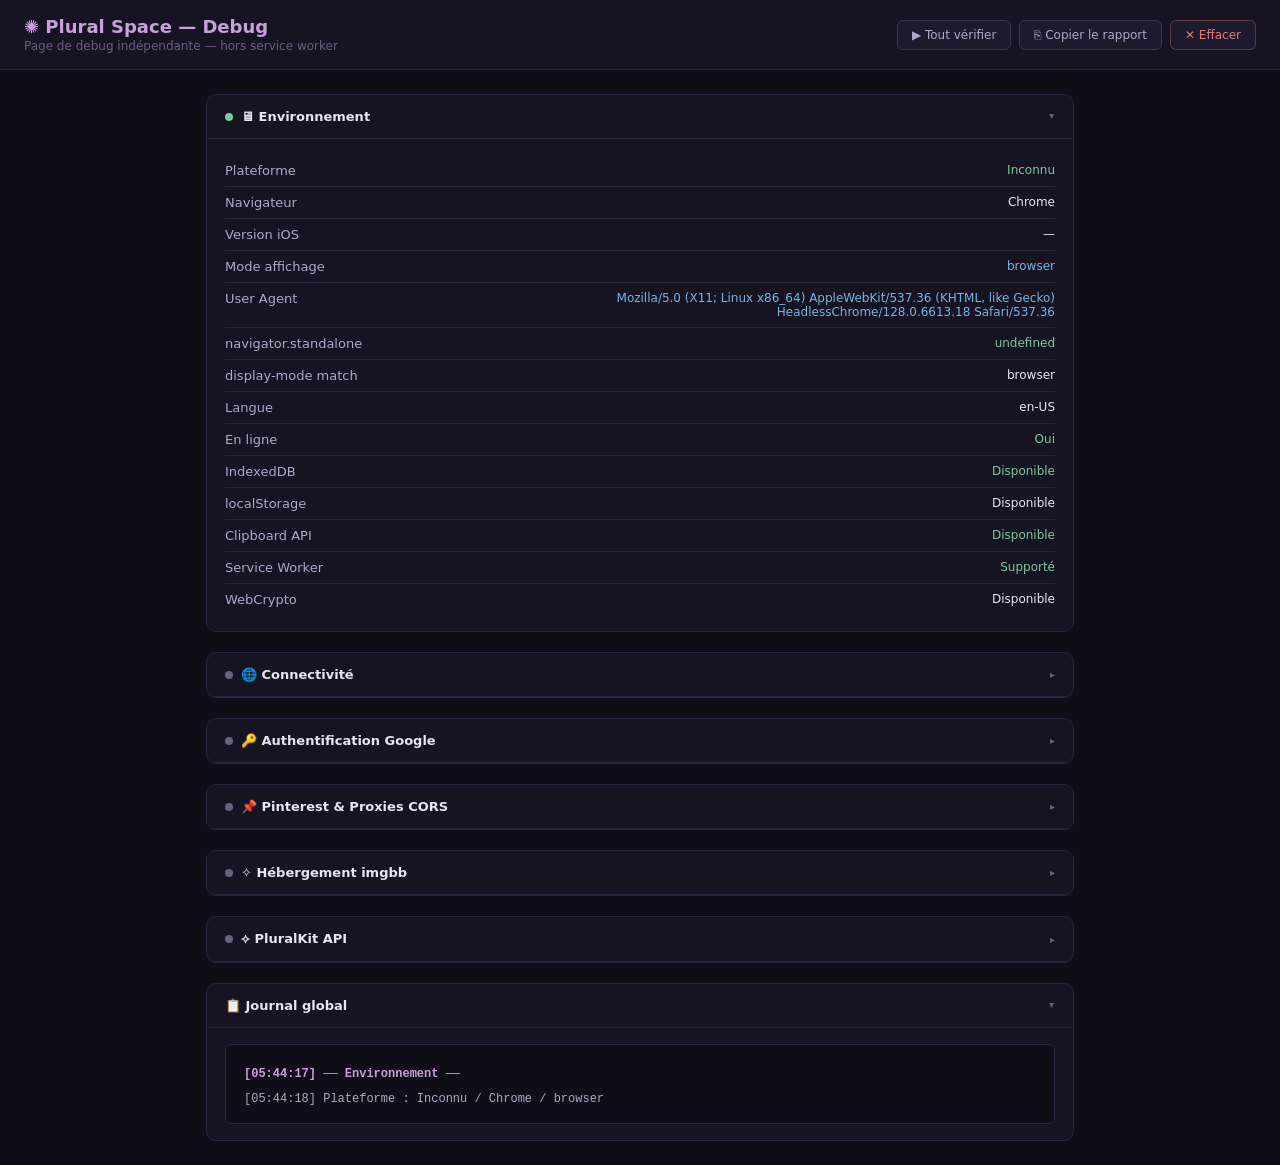
<file: debug.html>
<!DOCTYPE html>
<html lang="fr">
<head>
  <meta charset="UTF-8" />
  <meta name="viewport" content="width=device-width, initial-scale=1.0" />
  <title>Plural Space — Debug</title>
  <style>
    :root {
      --bg:      #0f0d17;
      --bg2:     #161323;
      --bg3:     #1e1a2e;
      --bg4:     #2a2540;
      --border:  #3a3550;
      --border2: #2a2540;
      --text:    #e8e4f0;
      --text2:   #b0a8c8;
      --text3:   #6b5f80;
      --accent:  #9b7fd4;
      --accent2: #c9a0dc;
      --success: #7ec8a0;
      --warn:    #e8c87a;
      --danger:  #e87a7a;
      --info:    #78b4dc;
      --font: 'system-ui', sans-serif;
    }
    * { box-sizing: border-box; margin: 0; padding: 0; }
    body { background: var(--bg); color: var(--text); font-family: var(--font); font-size: 14px; min-height: 100vh; }

    header { background: var(--bg2); border-bottom: 1px solid var(--border2); padding: 16px 24px; display: flex; align-items: center; justify-content: space-between; gap: 12px; flex-wrap: wrap; }
    header h1 { font-size: 18px; font-weight: 600; color: var(--accent2); }
    header p  { font-size: 12px; color: var(--text3); margin-top: 2px; }
    .header-actions { display: flex; gap: 8px; }

    main { max-width: 900px; margin: 0 auto; padding: 24px 16px; display: flex; flex-direction: column; gap: 20px; }

    .card { background: var(--bg2); border: 1px solid var(--border2); border-radius: 10px; overflow: hidden; }
    .card-header { padding: 14px 18px; border-bottom: 1px solid var(--border2); display: flex; align-items: center; justify-content: space-between; gap: 10px; cursor: pointer; user-select: none; }
    .card-header:hover { background: var(--bg3); }
    .card-title { font-size: 13px; font-weight: 600; color: var(--text); display: flex; align-items: center; gap: 8px; }
    .card-arrow { font-size: 10px; color: var(--text3); transition: transform .2s; }
    .card-header.open .card-arrow { transform: rotate(90deg); }
    .card-body { padding: 16px 18px; display: none; }
    .card-body.open { display: block; }

    .status-dot { width: 8px; height: 8px; border-radius: 50%; background: var(--text3); flex-shrink: 0; transition: background .3s; }
    .status-dot.ok      { background: var(--success); }
    .status-dot.warn    { background: var(--warn); }
    .status-dot.error   { background: var(--danger); }
    .status-dot.running { background: var(--info); animation: pulse 1s infinite; }
    @keyframes pulse { 0%,100%{opacity:1} 50%{opacity:.4} }

    .row { display: flex; align-items: flex-start; justify-content: space-between; gap: 12px; padding: 8px 0; border-bottom: 1px solid var(--border2); flex-wrap: wrap; }
    .row:last-child { border-bottom: none; }
    .row-label { font-size: 13px; color: var(--text2); flex: 1; min-width: 160px; }
    .row-label small { display: block; font-size: 11px; color: var(--text3); margin-top: 2px; }
    .row-value { font-size: 12px; color: var(--text); text-align: right; max-width: 60%; word-break: break-word; }
    .row-value.ok    { color: var(--success); }
    .row-value.warn  { color: var(--warn); }
    .row-value.error { color: var(--danger); }
    .row-value.info  { color: var(--info); }

    .btn { display: inline-flex; align-items: center; gap: 6px; padding: 7px 14px; border-radius: 6px; font-size: 12px; font-weight: 500; cursor: pointer; border: 1px solid var(--border); background: var(--bg3); color: var(--text2); font-family: inherit; transition: all .2s; }
    .btn:hover { background: var(--bg4); color: var(--text); border-color: var(--accent); }
    .btn-primary { background: var(--accent); color: var(--bg); border-color: var(--accent); }
    .btn-primary:hover { opacity: .85; }
    .btn-sm { padding: 4px 10px; font-size: 11px; }
    .btn-danger { color: var(--danger); border-color: rgba(232,122,122,.3); }
    .btn-danger:hover { background: rgba(232,122,122,.1); }

    .input { width: 100%; background: var(--bg3); border: 1px solid var(--border); border-radius: 6px; color: var(--text); font-size: 13px; padding: 8px 12px; font-family: inherit; }
    .input:focus { outline: none; border-color: var(--accent); }
    textarea.input { resize: vertical; font-family: monospace; font-size: 12px; }

    .log-area { background: var(--bg); border: 1px solid var(--border2); border-radius: 6px; padding: 12px; font-family: monospace; font-size: 12px; max-height: 320px; overflow-y: auto; display: flex; flex-direction: column; gap: 3px; }
    .log-line { padding: 2px 6px; border-radius: 3px; line-height: 1.5; word-break: break-all; }
    .log-line.info    { color: var(--text2); }
    .log-line.ok      { color: var(--success); background: rgba(126,200,160,.08); }
    .log-line.warn    { color: var(--warn);    background: rgba(232,200,122,.08); }
    .log-line.error   { color: var(--danger);  background: rgba(232,122,122,.08); }
    .log-line.section { color: var(--accent2); font-weight: 700; margin-top: 6px; }
    .log-line.data    { color: var(--info); }

    .badge { display: inline-block; padding: 2px 8px; border-radius: 20px; font-size: 11px; font-weight: 500; }
    .badge-ok    { background: rgba(126,200,160,.15); color: var(--success); border: 1px solid rgba(126,200,160,.3); }
    .badge-warn  { background: rgba(232,200,122,.15); color: var(--warn);    border: 1px solid rgba(232,200,122,.3); }
    .badge-error { background: rgba(232,122,122,.15); color: var(--danger);  border: 1px solid rgba(232,122,122,.3); }
    .badge-info  { background: rgba(120,180,220,.15); color: var(--info);    border: 1px solid rgba(120,180,220,.3); }

    .grid-2 { display: grid; grid-template-columns: 1fr 1fr; gap: 10px; }
    @media (max-width: 600px) { .grid-2 { grid-template-columns: 1fr; } }

    .sep { height: 1px; background: var(--border2); margin: 12px 0; }
    .label { font-size: 11px; text-transform: uppercase; letter-spacing: .06em; color: var(--text3); margin-bottom: 6px; }
  </style>
</head>
<body>

<header>
  <div>
    <h1>✺ Plural Space — Debug</h1>
    <p>Page de debug indépendante — hors service worker</p>
  </div>
  <div class="header-actions">
    <button class="btn" id="btn-run-all">▶ Tout vérifier</button>
    <button class="btn" id="btn-copy-report">⎘ Copier le rapport</button>
    <button class="btn btn-danger" id="btn-clear-logs">✕ Effacer</button>
  </div>
</header>

<main>

  <!-- ENVIRONNEMENT -->
  <div class="card" id="card-env">
    <div class="card-header open" onclick="toggleCard('env')">
      <div class="card-title"><span class="status-dot" id="dot-env"></span>🖥 Environnement</div>
      <span class="card-arrow">▸</span>
    </div>
    <div class="card-body open" id="body-env">
      <div id="env-rows"></div>
    </div>
  </div>

  <!-- CONNECTIVITÉ -->
  <div class="card" id="card-net">
    <div class="card-header" onclick="toggleCard('net')">
      <div class="card-title"><span class="status-dot" id="dot-net"></span>🌐 Connectivité</div>
      <span class="card-arrow">▸</span>
    </div>
    <div class="card-body" id="body-net">
      <div id="net-rows"></div>
      <div style="margin-top:12px;">
        <button class="btn btn-sm" id="btn-test-net">▶ Vérifier la connectivité</button>
      </div>
    </div>
  </div>

  <!-- AUTH GOOGLE -->
  <div class="card" id="card-auth">
    <div class="card-header" onclick="toggleCard('auth')">
      <div class="card-title"><span class="status-dot" id="dot-auth"></span>🔑 Authentification Google</div>
      <span class="card-arrow">▸</span>
    </div>
    <div class="card-body" id="body-auth">
      <div id="auth-rows"></div>
      <div class="sep"></div>
      <div class="label">Vérification manuelle</div>
      <p style="font-size:12px;color:var(--text3);margin-bottom:10px;">Lance une tentative de connexion Google et log chaque étape.</p>
      <button class="btn btn-primary btn-sm" id="btn-test-auth">▶ Vérifier la connexion Google</button>
      <div id="auth-log" class="log-area" style="margin-top:12px;display:none;"></div>
    </div>
  </div>

  <!-- PINTEREST / CORS -->
  <div class="card" id="card-pinterest">
    <div class="card-header" onclick="toggleCard('pinterest')">
      <div class="card-title"><span class="status-dot" id="dot-pinterest"></span>📌 Pinterest & Proxies CORS</div>
      <span class="card-arrow">▸</span>
    </div>
    <div class="card-body" id="body-pinterest">
      <div class="label">URL à analyser</div>
      <input type="text" class="input" id="pinterest-url" placeholder="https://www.pinterest.com/pin/… ou https://i.pinimg.com/…" style="margin-bottom:10px;" />
      <div style="display:flex;gap:8px;flex-wrap:wrap;margin-bottom:12px;">
        <button class="btn btn-primary btn-sm" id="btn-test-pinterest">▶ Vérifier les proxies</button>
        <button class="btn btn-sm" id="btn-test-oembed">▶ Vérifier oEmbed</button>
        <button class="btn btn-sm" id="btn-test-worker" style="background:var(--bg3);border-color:var(--accent2);color:var(--accent2);">▶ Vérifier notre Worker</button>
      </div>
      <div id="pinterest-log" class="log-area" style="display:none;"></div>
    </div>
  </div>

  <!-- IMGBB -->
  <div class="card" id="card-imgbb">
    <div class="card-header" onclick="toggleCard('imgbb')">
      <div class="card-title"><span class="status-dot" id="dot-imgbb"></span>✧ Hébergement imgbb</div>
      <span class="card-arrow">▸</span>
    </div>
    <div class="card-body" id="body-imgbb">
      <div class="grid-2" style="margin-bottom:12px;">
        <div>
          <div class="label">Clé API imgbb</div>
          <input type="password" class="input" id="imgbb-key" placeholder="Votre clé API…" />
        </div>
        <div>
          <div class="label">Image à envoyer</div>
          <input type="file" id="imgbb-file" accept="image/*" class="input" style="padding:5px;" />
        </div>
      </div>
      <button class="btn btn-primary btn-sm" id="btn-test-imgbb">▶ Vérifier l'upload imgbb</button>
      <div id="imgbb-log" class="log-area" style="margin-top:12px;display:none;"></div>
    </div>
  </div>

  <!-- PLURALKIT API -->
  <div class="card" id="card-pk">
    <div class="card-header" onclick="toggleCard('pk')">
      <div class="card-title"><span class="status-dot" id="dot-pk"></span>⟡ PluralKit API</div>
      <span class="card-arrow">▸</span>
    </div>
    <div class="card-body" id="body-pk">
      <div style="margin-bottom:12px;">
        <div class="label">Token PluralKit</div>
        <input type="password" class="input" id="pk-token" placeholder="Votre token PK…" />
      </div>
      <button class="btn btn-primary btn-sm" id="btn-test-pk">▶ Vérifier l'API PluralKit</button>
      <div id="pk-log" class="log-area" style="margin-top:12px;display:none;"></div>
    </div>
  </div>

  <!-- LOG GLOBAL -->
  <div class="card">
    <div class="card-header open" onclick="toggleCard('globallog')">
      <div class="card-title">📋 Journal global</div>
      <span class="card-arrow">▸</span>
    </div>
    <div class="card-body open" id="body-globallog">
      <div id="global-log" class="log-area" style="min-height:80px;"></div>
    </div>
  </div>

</main>

<script>
// ── UTILITAIRES ──
const FIREBASE_CONFIG = {
  apiKey:            'AIzaSyDS7qaE9sCfGqIYlQHQOq0Z-wuAbE3acKI',
  authDomain:        'plural-space.firebaseapp.com',
  projectId:         'plural-space',
  storageBucket:     'plural-space.firebasestorage.app',
  messagingSenderId: '543388676990',
  appId:             '1:543388676990:web:a8f96d0b48ce5b78b6f92f',
};

const globalLogs = [];

function log(msg, type='info', targetId='global-log') {
  const ts   = new Date().toLocaleTimeString('fr-FR');
  const line = `[${ts}] ${msg}`;
  globalLogs.push({ ts, msg, type });

  const el = document.getElementById(targetId);
  if (el) {
    el.style.display = '';
    const div = document.createElement('div');
    div.className = 'log-line ' + type;
    div.textContent = line;
    el.appendChild(div);
    el.scrollTop = el.scrollHeight;
  }
  // Aussi dans le global log si c'est un log ciblé
  if (targetId !== 'global-log') {
    const gel = document.getElementById('global-log');
    if (gel) {
      const div = document.createElement('div');
      div.className = 'log-line ' + type;
      div.textContent = line;
      gel.appendChild(div);
      gel.scrollTop = gel.scrollHeight;
    }
  }
}

function logSection(title, targetId='global-log') {
  log('── ' + title + ' ──', 'section', targetId);
}

function setDot(id, state) {
  const el = document.getElementById('dot-' + id);
  if (el) { el.className = 'status-dot ' + state; }
}

function row(label, value, valueClass='', note='') {
  return `<div class="row">
    <div class="row-label">${label}${note ? `<small>${note}</small>` : ''}</div>
    <div class="row-value ${valueClass}">${value}</div>
  </div>`;
}

function toggleCard(id) {
  const header = document.querySelector(`#card-${id} .card-header`);
  const body   = document.getElementById(`body-${id}`);
  if (!header || !body) return;
  const isOpen = header.classList.contains('open');
  header.classList.toggle('open', !isOpen);
  body.classList.toggle('open', !isOpen);
}

// ── ENVIRONNEMENT ──
function detectEnv() {
  logSection('Environnement');
  const ua         = navigator.userAgent;
  const isIOS      = /iPad|iPhone|iPod/.test(ua) && !window.MSStream;
  const isAndroid  = /Android/.test(ua);
  const isMac      = /Macintosh/.test(ua);
  const isWindows  = /Windows/.test(ua);
  const isStandalone = window.navigator.standalone === true;
  const isSafari   = /Safari/.test(ua) && !/Chrome/.test(ua);
  const isChrome   = /Chrome/.test(ua) && !/Edg/.test(ua);
  const isFirefox  = /Firefox/.test(ua);
  const isEdge     = /Edg/.test(ua);

  let platform = isIOS ? 'iOS' : isAndroid ? 'Android' : isMac ? 'macOS' : isWindows ? 'Windows' : 'Inconnu';
  let browser  = isSafari ? 'Safari' : isChrome ? 'Chrome' : isFirefox ? 'Firefox' : isEdge ? 'Edge' : 'Inconnu';

  // Version iOS
  let iosVersion = '';
  if (isIOS) {
    const m = ua.match(/OS (\d+)_(\d+)/);
    if (m) iosVersion = m[1] + '.' + m[2];
  }

  // PWA mode
  const displayMode = window.matchMedia('(display-mode: standalone)').matches ? 'standalone (PWA)' :
                      window.matchMedia('(display-mode: minimal-ui)').matches ? 'minimal-ui' : 'browser';

  const rows = [
    row('Plateforme',           platform,                        platform === 'iOS' ? 'warn' : 'ok'),
    row('Navigateur',           browser,                         ''),
    row('Version iOS',          iosVersion || '—',               isIOS ? 'info' : ''),
    row('Mode affichage',        displayMode,                     isStandalone ? 'warn' : 'info', isStandalone ? 'PWA standalone — restrictions OAuth actives' : ''),
    row('User Agent',           ua,                              'info'),
    row('navigator.standalone', String(window.navigator.standalone), isStandalone ? 'warn' : 'ok'),
    row('display-mode match',   displayMode,                     ''),
    row('Langue',               navigator.language,              ''),
    row('En ligne',             navigator.onLine ? 'Oui' : 'Non', navigator.onLine ? 'ok' : 'error'),
    row('IndexedDB',            typeof indexedDB !== 'undefined' ? 'Disponible' : 'Indisponible', typeof indexedDB !== 'undefined' ? 'ok' : 'error'),
    row('localStorage',         (() => { try { localStorage.setItem('_t','1'); localStorage.removeItem('_t'); return 'Disponible'; } catch(e) { return 'Bloqué : ' + e.message; } })(), ''),
    row('Clipboard API',        navigator.clipboard ? 'Disponible' : 'Indisponible', navigator.clipboard ? 'ok' : 'warn'),
    row('Service Worker',       'serviceWorker' in navigator ? 'Supporté' : 'Non supporté', 'serviceWorker' in navigator ? 'ok' : 'warn'),
    row('WebCrypto',            window.crypto?.subtle ? 'Disponible' : 'Indisponible', ''),
  ];

  document.getElementById('env-rows').innerHTML = rows.join('');
  setDot('env', 'ok');

  log('Plateforme : ' + platform + ' / ' + browser + (iosVersion ? ' iOS ' + iosVersion : '') + ' / ' + displayMode);
  if (isStandalone) log('⚠ Mode PWA standalone détecté — peut bloquer OAuth redirect', 'warn');
}

// ── CONNECTIVITÉ ──
async function testConnectivity() {
  logSection('Connectivité', 'net-rows');
  setDot('net', 'running');
  document.getElementById('net-rows').innerHTML = '<div style="color:var(--text3);font-size:12px;padding:8px 0;">⏳ Vérification en cours…</div>';

  const endpoints = [
    { name: 'Firebase Auth',       url: 'https://identitytoolkit.googleapis.com/v1/accounts:lookup?key=' + FIREBASE_CONFIG.apiKey, method: 'POST', body: '{}' },
    { name: 'Firestore',           url: 'https://firestore.googleapis.com/v1/projects/' + FIREBASE_CONFIG.projectId + '/databases/(default)/documents', method: 'GET' },
    { name: 'PluralKit API',       url: 'https://api.pluralkit.me/v2/meta', method: 'GET' },
    { name: 'imgbb API',           url: 'https://api.imgbb.com/', method: 'GET' },
    { name: 'corsproxy.io',        url: 'https://corsproxy.io/?https://example.com', method: 'GET' },
    { name: 'allorigins.win',      url: 'https://api.allorigins.win/raw?url=https://example.com', method: 'GET' },
    { name: 'images.weserv.nl',    url: 'https://images.weserv.nl/?url=https://httpbin.org/image/png', method: 'GET' },
    { name: 'Pinterest oEmbed',    url: 'https://www.pinterest.com/oembed.json?url=https://www.pinterest.com/', method: 'GET' },
  ];

  const rows = [];
  let allOk = true;

  for (const ep of endpoints) {
    const t0 = Date.now();
    try {
      const opts = { method: ep.method, signal: AbortSignal.timeout(8000) };
      if (ep.body) { opts.body = ep.body; opts.headers = { 'Content-Type': 'application/json' }; }
      const resp = await fetch(ep.url, opts);
      const ms   = Date.now() - t0;
      const cls  = resp.ok ? 'ok' : 'warn';
      if (!resp.ok) allOk = false;
      rows.push(row(ep.name, `HTTP ${resp.status} — ${ms}ms`, cls));
      log(`${ep.name} : HTTP ${resp.status} (${ms}ms)`, resp.ok ? 'ok' : 'warn', 'global-log');
    } catch(e) {
      const ms = Date.now() - t0;
      allOk = false;
      rows.push(row(ep.name, `Erreur : ${e.message}`, 'error', e.name === 'TimeoutError' ? 'Timeout (>8s)' : ''));
      log(`${ep.name} : ERREUR — ${e.message}`, 'error', 'global-log');
    }
  }

  document.getElementById('net-rows').innerHTML = rows.join('');
  setDot('net', allOk ? 'ok' : 'warn');
}

// ── AUTH GOOGLE ──
function testGoogleAuth() {
  const logEl = 'auth-log';
  logSection('Vérif Auth Google', logEl);
  setDot('auth', 'running');

  // Détecter l'environnement
  const isIOS      = /iPad|iPhone|iPod/.test(navigator.userAgent);
  const isStandalone = window.navigator.standalone === true;

  log('Environnement : ' + (isIOS ? 'iOS' : 'Non-iOS') + ' / ' + (isStandalone ? 'PWA standalone' : 'browser'), 'info', logEl);
  log('Stratégie attendue : ' + (isIOS ? 'signInWithRedirect' : 'signInWithPopup'), 'info', logEl);

  // Charger Firebase SDK
  if (typeof firebase === 'undefined') {
    log('Chargement du SDK Firebase…', 'info', logEl);
    const scripts = [
      'https://www.gstatic.com/firebasejs/10.7.1/firebase-app-compat.js',
      'https://www.gstatic.com/firebasejs/10.7.1/firebase-auth-compat.js',
    ];
    let loaded = 0;
    scripts.forEach(src => {
      const s = document.createElement('script');
      s.src = src;
      s.onload = () => {
        loaded++;
        log('Script chargé : ' + src.split('/').pop(), 'ok', logEl);
        if (loaded === scripts.length) initFirebaseAuth(logEl, isIOS, isStandalone);
      };
      s.onerror = () => log('Erreur chargement : ' + src, 'error', logEl);
      document.head.appendChild(s);
    });
  } else {
    initFirebaseAuth(logEl, isIOS, isStandalone);
  }
}

function initFirebaseAuth(logEl, isIOS, isStandalone) {
  try {
    const app  = firebase.apps.length ? firebase.apps[0] : firebase.initializeApp(FIREBASE_CONFIG);
    const auth = firebase.auth();
    log('Firebase initialisé ✓ authDomain=' + FIREBASE_CONFIG.authDomain, 'ok', logEl);

    // Vérifier getRedirectResult d'abord
    auth.getRedirectResult().then(result => {
      if (result && result.user) {
        log('getRedirectResult : utilisateur connecté → ' + result.user.email, 'ok', logEl);
        setDot('auth', 'ok');
      } else {
        log('getRedirectResult : pas de redirect en attente (normal)', 'info', logEl);
      }
    }).catch(e => {
      log('getRedirectResult erreur : ' + e.code + ' — ' + e.message, e.code === 'auth/no-auth-event' ? 'info' : 'error', logEl);
    });

    // Lancer la connexion
    const provider = new firebase.auth.GoogleAuthProvider();
    provider.setCustomParameters({ prompt: 'select_account' });

    if (isIOS) {
      log('iOS détecté → vérif signInWithRedirect', 'info', logEl);
      log('⚠ La page va se recharger — vérifiez le getRedirectResult après retour', 'warn', logEl);
      setTimeout(() => {
        auth.setPersistence(firebase.auth.Auth.Persistence.LOCAL).then(() => {
          log('Persistence LOCAL définie ✓', 'ok', logEl);
          return auth.signInWithRedirect(provider);
        }).catch(e => log('Erreur : ' + e.message, 'error', logEl));
      }, 2000);
    } else {
      log('Non-iOS → vérif signInWithPopup', 'info', logEl);
      auth.signInWithPopup(provider).then(result => {
        log('signInWithPopup réussi → ' + result.user.email, 'ok', logEl);
        setDot('auth', 'ok');
      }).catch(e => {
        log('signInWithPopup erreur : ' + e.code + ' — ' + e.message, 'error', logEl);
        setDot('auth', 'error');
      });
    }
  } catch(e) {
    log('Erreur init Firebase : ' + e.message, 'error', logEl);
    setDot('auth', 'error');
  }
}

// ── PINTEREST CORS ──
// ── Extraire og:image depuis HTML ──
function extractOgImage(html) {
  const patterns = [
    /property="og:image"\s+content="([^"]+)"/i,
    /content="([^"]+)"\s+property="og:image"/i,
    /"og:image","content":"([^"]+)"/i,
    /(https:\/\/i\.pinimg\.com\/[^\s"'<>]+\.(?:jpg|jpeg|png|webp))/i,
  ];
  for (const re of patterns) {
    const m = html.match(re);
    if (m) return m[1] || m[0];
  }
  return null;
}

// ── Charger une image via weserv → dataUrl ──
async function loadImageViaWeserv(imgUrl, logEl) {
  const weservUrl = 'https://images.weserv.nl/?url=' + encodeURIComponent(imgUrl) + '&output=jpg';
  log('  weserv : ' + weservUrl.slice(0,80) + '…', 'info', logEl);
  const resp = await fetch(weservUrl, { signal: AbortSignal.timeout(15000) });
  if (!resp.ok) throw new Error('weserv HTTP ' + resp.status);
  const blob = await resp.blob();
  return new Promise((res, rej) => {
    const r = new FileReader();
    r.onload  = () => res(r.result);
    r.onerror = rej;
    r.readAsDataURL(blob);
  });
}

async function testPinterest() {
  const logEl = 'pinterest-log';
  const url   = document.getElementById('pinterest-url').value.trim();
  if (!url) { log('Entrez une URL Pinterest', 'warn', logEl); return; }

  logSection('Vérif Pinterest — ' + url, logEl);
  setDot('pinterest', 'running');

  // Étape 1 : URL directe pinimg.com
  if (url.includes('pinimg.com') || /\.(jpg|jpeg|png|webp)$/i.test(url)) {
    log('URL image directe — chargement via weserv…', 'info', logEl);
    try {
      const dataUrl = await loadImageViaWeserv(url, logEl);
      log('Image chargée ! (' + Math.round(dataUrl.length/1024) + ' KB)', 'ok', logEl);
      showPinterestPreview(dataUrl, logEl);
      setDot('pinterest', 'ok'); return;
    } catch(e) { log('Erreur : ' + e.message, 'error', logEl); }
  }

  // Étape 2 : Page pin via allorigins /get (mode JSON - différent de /raw)
  log('Récupération page via allorigins /get…', 'info', logEl);
  let ogImageUrl = null;
  try {
    const apiUrl = 'https://api.allorigins.win/get?url=' + encodeURIComponent(url);
    const resp = await fetch(apiUrl, { signal: AbortSignal.timeout(15000) });
    if (!resp.ok) throw new Error('HTTP ' + resp.status);
    const json = await resp.json();
    const html = json.contents || '';
    const httpCode = json.status && json.status.http_code ? json.status.http_code : '?';
    log('Réponse : ' + html.length + ' chars, HTTP ' + httpCode, html.length > 200 ? 'ok' : 'warn', logEl);
    if (html.length > 200) {
      ogImageUrl = extractOgImage(html);
      log(ogImageUrl ? 'og:image : ' + ogImageUrl.slice(0,80) : 'og:image non trouvé', ogImageUrl ? 'ok' : 'warn', logEl);
      if (!ogImageUrl) log('Extrait : ' + html.slice(0,400), 'data', logEl);
    } else {
      log('HTML trop court — Pinterest a peut-être bloqué allorigins', 'warn', logEl);
    }
  } catch(e) { log('allorigins /get erreur : ' + e.message, 'error', logEl); }

  // Étape 3 : Charger l'image og via weserv
  if (ogImageUrl) {
    log('Chargement image via weserv…', 'info', logEl);
    try {
      const dataUrl = await loadImageViaWeserv(ogImageUrl, logEl);
      log('Image chargée ! (' + Math.round(dataUrl.length/1024) + ' KB)', 'ok', logEl);
      showPinterestPreview(dataUrl, logEl);
      setDot('pinterest', 'ok'); return;
    } catch(e) { log('weserv erreur : ' + e.message, 'error', logEl); }
  }

  log('Aucune méthode fonctionnelle pour cette URL.', 'error', logEl);
  setDot('pinterest', 'error');
}

function showPinterestPreview(dataUrl, logEl) {
  const existing = document.getElementById('pinterest-preview');
  if (existing) existing.remove();
  const el = document.getElementById('pinterest-log');
  const div = document.createElement('div');
  div.id = 'pinterest-preview';
  div.style.cssText = 'margin-top:12px;text-align:center;';
  div.innerHTML = '<p style="font-size:11px;color:var(--text3);margin-bottom:6px;">Aperçu :</p>'
    + '<img src="' + dataUrl + '" style="max-width:100%;max-height:200px;border-radius:8px;border:1px solid var(--border2);" />';
  el.after(div);
}

async function testOEmbed() {
  const logEl = 'pinterest-log';
  const url   = document.getElementById('pinterest-url').value.trim();
  if (!url) { log('Entrez une URL Pinterest', 'warn', logEl); return; }

  logSection('Vérif oEmbed', logEl);
  const oembedUrl = 'https://www.pinterest.com/oembed.json?url=' + encodeURIComponent(url);
  const proxies = [
    { name: 'Direct',              fn: u => u },
    { name: 'allorigins /get',     fn: u => 'https://api.allorigins.win/get?url=' + encodeURIComponent(u) },
    { name: 'allorigins /raw',     fn: u => 'https://api.allorigins.win/raw?url=' + encodeURIComponent(u) },
    { name: 'corsproxy.io',        fn: u => 'https://corsproxy.io/?' + encodeURIComponent(u) },
  ];
  for (const proxy of proxies) {
    log('oEmbed via ' + proxy.name + '…', 'info', logEl);
    try {
      const resp = await fetch(proxy.fn(oembedUrl), { signal: AbortSignal.timeout(8000) });
      const text = await resp.text();
      log('  HTTP ' + resp.status + ' (' + text.length + ' chars) : ' + text.slice(0,150), text.length > 10 ? 'ok' : 'warn', logEl);
      if (text.length > 10) {
        try {
          const raw  = proxy.name.includes('/get') ? JSON.parse(text).contents : text;
          const data = JSON.parse(raw);
          if (data.thumbnail_url) log('  thumbnail_url = ' + data.thumbnail_url, 'data', logEl);
        } catch(e) {}
      }
    } catch(e) { log('  ERREUR : ' + e.message, 'error', logEl); }
  }
}
// ── IMGBB ──
async function testImgbb() {
  const logEl  = 'imgbb-log';
  const key    = document.getElementById('imgbb-key').value.trim();
  const file   = document.getElementById('imgbb-file').files[0];

  if (!key)  { log('⚠ Clé API manquante', 'warn', logEl); return; }
  if (!file) { log('⚠ Sélectionnez une image', 'warn', logEl); return; }

  logSection('Vérif upload imgbb', logEl);
  setDot('imgbb', 'running');

  const reader = new FileReader();
  reader.onload = async e => {
    const base64 = e.target.result.split(',')[1];
    log(`Image : ${file.name} (${(file.size/1024).toFixed(1)}KB, ${file.type})`, 'info', logEl);
    log('Envoi vers imgbb…', 'info', logEl);
    const t0 = Date.now();
    try {
      const form = new FormData();
      form.append('key', key);
      form.append('image', base64);
      const resp = await fetch('https://api.imgbb.com/1/upload', { method: 'POST', body: form });
      const data = await resp.json();
      const ms   = Date.now() - t0;
      if (data.success) {
        log(`✓ Upload réussi (${ms}ms)`, 'ok', logEl);
        log(`  URL : ${data.data.url}`, 'data', logEl);
        log(`  URL display : ${data.data.display_url}`, 'data', logEl);
        setDot('imgbb', 'ok');
      } else {
        log(`✕ Échec : ${JSON.stringify(data)}`, 'error', logEl);
        setDot('imgbb', 'error');
      }
    } catch(e) {
      log(`Erreur : ${e.message}`, 'error', logEl);
      setDot('imgbb', 'error');
    }
  };
  reader.readAsDataURL(file);
}

// ── PLURALKIT API ──
async function testPK() {
  const logEl = 'pk-log';
  const token = document.getElementById('pk-token').value.trim();
  if (!token) { log('⚠ Token manquant', 'warn', logEl); return; }

  logSection('Vérif PluralKit API', logEl);
  setDot('pk', 'running');

  const endpoints = [
    { name: '/v2/meta',               url: 'https://api.pluralkit.me/v2/meta',                auth: false },
    { name: '/v2/systems/@me',        url: 'https://api.pluralkit.me/v2/systems/@me',         auth: true  },
    { name: '/v2/systems/@me/members',url: 'https://api.pluralkit.me/v2/systems/@me/members', auth: true  },
  ];

  let allOk = true;
  for (const ep of endpoints) {
    const opts = { headers: {} };
    if (ep.auth) opts.headers['Authorization'] = token;
    const t0 = Date.now();
    try {
      const resp = await fetch(ep.url, opts);
      const ms   = Date.now() - t0;
      const data = await resp.json();
      if (resp.ok) {
        log(`${ep.name} : HTTP ${resp.status} (${ms}ms) ✓`, 'ok', logEl);
        if (ep.name === '/v2/systems/@me')
          log(`  Système : ${data.name} (id=${data.id}, ${data.member_count} membres)`, 'data', logEl);
        if (ep.name === '/v2/systems/@me/members')
          log(`  ${Array.isArray(data) ? data.length : '?'} membres reçus`, 'data', logEl);
      } else {
        allOk = false;
        log(`${ep.name} : HTTP ${resp.status} — ${data.message || JSON.stringify(data)}`, 'error', logEl);
      }
    } catch(e) {
      allOk = false;
      log(`${ep.name} : ERREUR — ${e.message}`, 'error', logEl);
    }
  }
  setDot('pk', allOk ? 'ok' : 'error');
}

// ── INITIALISATION ──
function detectAuthEnv() {
  const isIOS      = /iPad|iPhone|iPod/.test(navigator.userAgent);
  const isStandalone = window.navigator.standalone === true;
  const rows = [
    row('Firebase authDomain', FIREBASE_CONFIG.authDomain, 'info'),
    row('iOS détecté',          isIOS ? 'Oui' : 'Non',      isIOS ? 'warn' : 'ok'),
    row('PWA standalone',       isStandalone ? 'Oui' : 'Non', isStandalone ? 'warn' : 'ok',
        isStandalone ? 'signInWithRedirect sera utilisé' : 'signInWithPopup sera utilisé'),
    row('Stratégie OAuth',
        isIOS && isStandalone ? 'redirect (iOS PWA)' : isIOS ? 'redirect (iOS Safari)' : 'popup',
        ''),
  ];
  document.getElementById('auth-rows').innerHTML = rows.join('');
}

// ── RAPPORT ──
function copyReport() {
  const lines = globalLogs.map(l => `[${l.ts}] [${l.type.toUpperCase()}] ${l.msg}`);
  const report = [
    '=== PLURAL SPACE DEBUG REPORT ===',
    'Date : ' + new Date().toLocaleString('fr-FR'),
    'UA : ' + navigator.userAgent,
    '',
    ...lines,
    '',
    '=================================',
  ].join('\n');
  navigator.clipboard.writeText(report).then(() => alert('Rapport copié ✓')).catch(() => {
    const ta = document.createElement('textarea');
    ta.value = report;
    ta.style.position = 'fixed'; ta.style.opacity = '0';
    document.body.appendChild(ta); ta.select();
    document.execCommand('copy'); document.body.removeChild(ta);
    alert('Rapport copié ✓');
  });
}

function clearAllLogs() {
  globalLogs.length = 0;
  document.querySelectorAll('.log-area').forEach(el => { el.innerHTML = ''; el.style.display = 'none'; });
  document.getElementById('global-log').style.display = '';
}

// ── EVENTS ──
document.getElementById('btn-run-all').addEventListener('click', async () => {
  detectEnv();
  detectAuthEnv();
  await testConnectivity();
});
document.getElementById('btn-copy-report').addEventListener('click', copyReport);
document.getElementById('btn-clear-logs').addEventListener('click', clearAllLogs);
async function testWorker() {
  const logEl  = 'pinterest-log';
  const url    = document.getElementById('pinterest-url').value.trim();
  const worker = 'https://pluralspace-pinterest.nathanbey9.workers.dev';

  if (!url) { log('Entrez une URL Pinterest', 'warn', logEl); return; }

  logSection('Vérif Worker Cloudflare — ' + url, logEl);
  setDot('pinterest', 'running');

  // ── Test 1 : Worker accessible ──
  log('Vérification que le Worker répond…', 'info', logEl);
  try {
    const pingResp = await fetch(worker + '/?url=https://i.pinimg.com/test.jpg', { signal: AbortSignal.timeout(8000) });
    log('Worker accessible : HTTP ' + pingResp.status, pingResp.status < 500 ? 'ok' : 'error', logEl);
  } catch(e) {
    log('Worker inaccessible : ' + e.message, 'error', logEl);
    setDot('pinterest', 'error');
    return;
  }

  // ── Test 2 : URL complète du pin ──
  log("Envoi de l'URL au Worker…", 'info', logEl);
  const workerUrl = worker + '/?url=' + encodeURIComponent(url);
  log('→ ' + workerUrl, 'data', logEl);
  const t0 = Date.now();
  try {
    const resp = await fetch(workerUrl, { signal: AbortSignal.timeout(20000) });
    const ms   = Date.now() - t0;
    const ct   = resp.headers.get('content-type') || '?';
    log('Réponse : HTTP ' + resp.status + ' (' + ms + 'ms) type=' + ct, resp.ok ? 'ok' : 'warn', logEl);

    if (resp.ok && ct.startsWith('image/')) {
      // Succès — convertir en dataUrl et afficher
      const blob   = await resp.blob();
      const dataUrl = await new Promise((res, rej) => {
        const r = new FileReader();
        r.onload  = () => res(r.result);
        r.onerror = rej;
        r.readAsDataURL(blob);
      });
      log('Image reçue ! (' + Math.round(dataUrl.length / 1024) + ' KB)', 'ok', logEl);
      showPinterestPreview(dataUrl, logEl);
      setDot('pinterest', 'ok');
    } else {
      // Erreur — lire la réponse JSON pour le détail
      const text = await resp.text();
      log('Réponse non-image : ' + text.slice(0, 400), 'warn', logEl);
      try {
        const json = JSON.parse(text);
        if (json.html_excerpt) log('Extrait HTML reçu (' + json.html_length + ' chars) : ' + json.html_excerpt, 'data', logEl);
        if (json.error)        log('Erreur Worker : ' + json.error, 'error', logEl);
      } catch(e) {}
      setDot('pinterest', 'error');
    }
  } catch(e) {
    log('Erreur fetch Worker : ' + e.message, 'error', logEl);
    setDot('pinterest', 'error');
  }
}

document.getElementById('btn-test-net').addEventListener('click', testConnectivity);
document.getElementById('btn-test-auth').addEventListener('click', testGoogleAuth);
document.getElementById('btn-test-pinterest').addEventListener('click', testPinterest);
document.getElementById('btn-test-worker').addEventListener('click', testWorker);
document.getElementById('btn-test-oembed').addEventListener('click', testOEmbed);
document.getElementById('btn-test-imgbb').addEventListener('click', testImgbb);
document.getElementById('btn-test-pk').addEventListener('click', testPK);

// Auto-run au chargement
detectEnv();
detectAuthEnv();
</script>
</body>
</html>
</file>
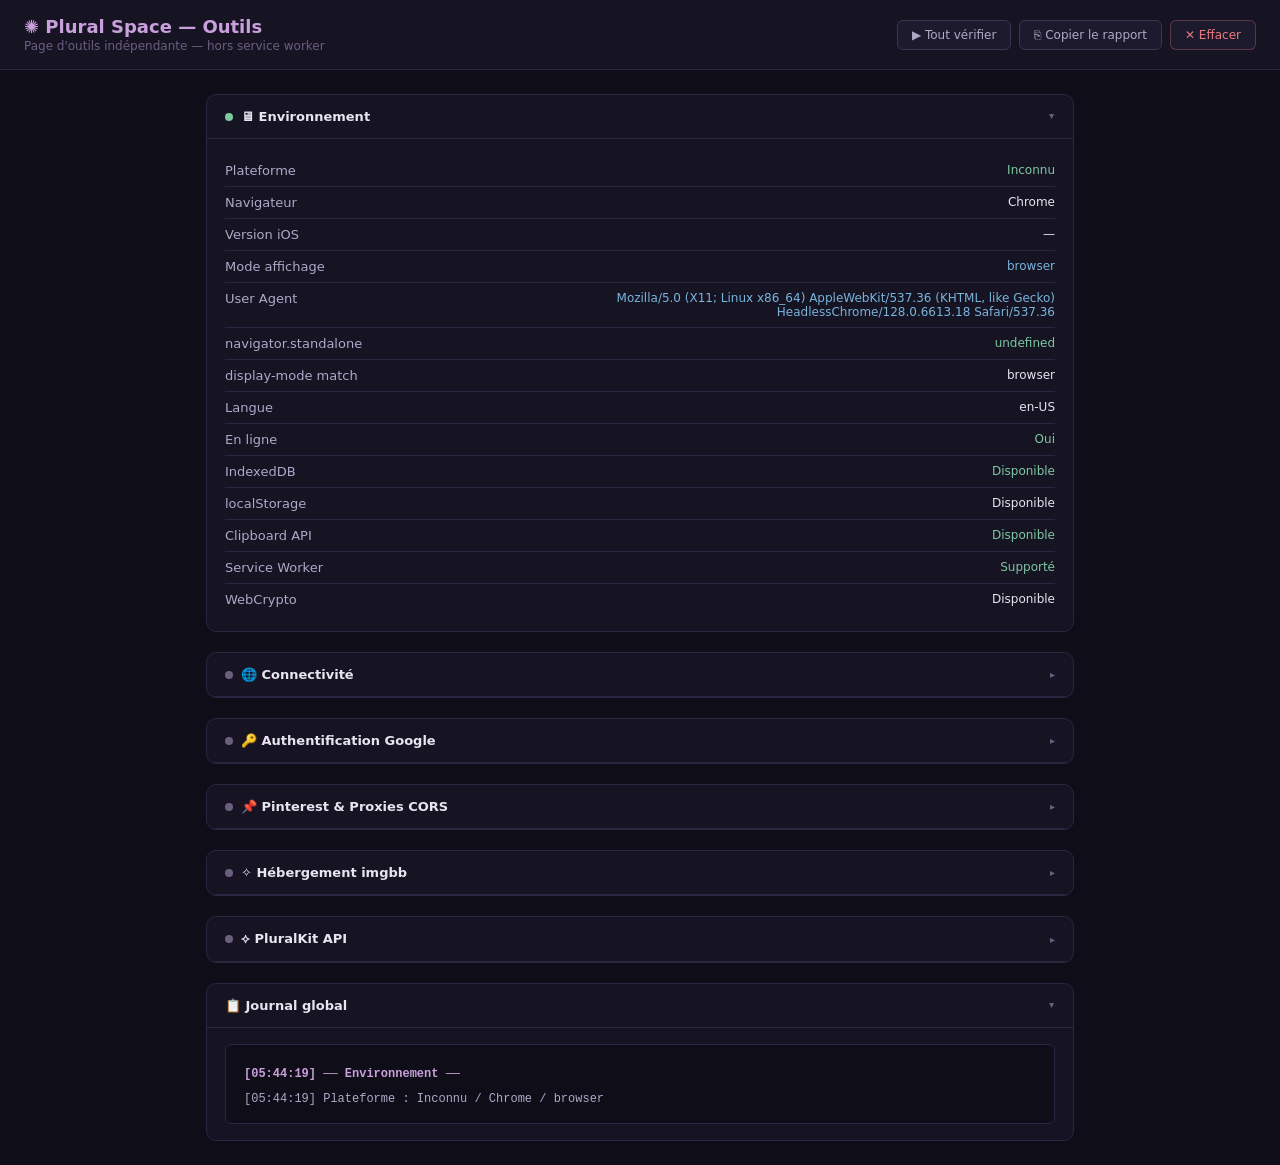
<file: tools.html>
<!DOCTYPE html>
<html lang="fr">
<head>
  <meta charset="UTF-8" />
  <meta name="viewport" content="width=device-width, initial-scale=1.0" />
  <title>Plural Space — Outils</title>
  <style>
    :root {
      --bg:      #0f0d17;
      --bg2:     #161323;
      --bg3:     #1e1a2e;
      --bg4:     #2a2540;
      --border:  #3a3550;
      --border2: #2a2540;
      --text:    #e8e4f0;
      --text2:   #b0a8c8;
      --text3:   #6b5f80;
      --accent:  #9b7fd4;
      --accent2: #c9a0dc;
      --success: #7ec8a0;
      --warn:    #e8c87a;
      --danger:  #e87a7a;
      --info:    #78b4dc;
      --font: 'system-ui', sans-serif;
    }
    * { box-sizing: border-box; margin: 0; padding: 0; }
    body { background: var(--bg); color: var(--text); font-family: var(--font); font-size: 14px; min-height: 100vh; }

    header { background: var(--bg2); border-bottom: 1px solid var(--border2); padding: 16px 24px; display: flex; align-items: center; justify-content: space-between; gap: 12px; flex-wrap: wrap; }
    header h1 { font-size: 18px; font-weight: 600; color: var(--accent2); }
    header p  { font-size: 12px; color: var(--text3); margin-top: 2px; }
    .header-actions { display: flex; gap: 8px; }

    main { max-width: 900px; margin: 0 auto; padding: 24px 16px; display: flex; flex-direction: column; gap: 20px; }

    .card { background: var(--bg2); border: 1px solid var(--border2); border-radius: 10px; overflow: hidden; }
    .card-header { padding: 14px 18px; border-bottom: 1px solid var(--border2); display: flex; align-items: center; justify-content: space-between; gap: 10px; cursor: pointer; user-select: none; }
    .card-header:hover { background: var(--bg3); }
    .card-title { font-size: 13px; font-weight: 600; color: var(--text); display: flex; align-items: center; gap: 8px; }
    .card-arrow { font-size: 10px; color: var(--text3); transition: transform .2s; }
    .card-header.open .card-arrow { transform: rotate(90deg); }
    .card-body { padding: 16px 18px; display: none; }
    .card-body.open { display: block; }

    .status-dot { width: 8px; height: 8px; border-radius: 50%; background: var(--text3); flex-shrink: 0; transition: background .3s; }
    .status-dot.ok      { background: var(--success); }
    .status-dot.warn    { background: var(--warn); }
    .status-dot.error   { background: var(--danger); }
    .status-dot.running { background: var(--info); animation: pulse 1s infinite; }
    @keyframes pulse { 0%,100%{opacity:1} 50%{opacity:.4} }

    .row { display: flex; align-items: flex-start; justify-content: space-between; gap: 12px; padding: 8px 0; border-bottom: 1px solid var(--border2); flex-wrap: wrap; }
    .row:last-child { border-bottom: none; }
    .row-label { font-size: 13px; color: var(--text2); flex: 1; min-width: 160px; }
    .row-label small { display: block; font-size: 11px; color: var(--text3); margin-top: 2px; }
    .row-value { font-size: 12px; color: var(--text); text-align: right; max-width: 60%; word-break: break-word; }
    .row-value.ok    { color: var(--success); }
    .row-value.warn  { color: var(--warn); }
    .row-value.error { color: var(--danger); }
    .row-value.info  { color: var(--info); }

    .btn { display: inline-flex; align-items: center; gap: 6px; padding: 7px 14px; border-radius: 6px; font-size: 12px; font-weight: 500; cursor: pointer; border: 1px solid var(--border); background: var(--bg3); color: var(--text2); font-family: inherit; transition: all .2s; }
    .btn:hover { background: var(--bg4); color: var(--text); border-color: var(--accent); }
    .btn-primary { background: var(--accent); color: var(--bg); border-color: var(--accent); }
    .btn-primary:hover { opacity: .85; }
    .btn-sm { padding: 4px 10px; font-size: 11px; }
    .btn-danger { color: var(--danger); border-color: rgba(232,122,122,.3); }
    .btn-danger:hover { background: rgba(232,122,122,.1); }

    .input { width: 100%; background: var(--bg3); border: 1px solid var(--border); border-radius: 6px; color: var(--text); font-size: 13px; padding: 8px 12px; font-family: inherit; }
    .input:focus { outline: none; border-color: var(--accent); }
    textarea.input { resize: vertical; font-family: monospace; font-size: 12px; }

    .log-area { background: var(--bg); border: 1px solid var(--border2); border-radius: 6px; padding: 12px; font-family: monospace; font-size: 12px; max-height: 320px; overflow-y: auto; display: flex; flex-direction: column; gap: 3px; }
    .log-line { padding: 2px 6px; border-radius: 3px; line-height: 1.5; word-break: break-all; }
    .log-line.info    { color: var(--text2); }
    .log-line.ok      { color: var(--success); background: rgba(126,200,160,.08); }
    .log-line.warn    { color: var(--warn);    background: rgba(232,200,122,.08); }
    .log-line.error   { color: var(--danger);  background: rgba(232,122,122,.08); }
    .log-line.section { color: var(--accent2); font-weight: 700; margin-top: 6px; }
    .log-line.data    { color: var(--info); }

    .badge { display: inline-block; padding: 2px 8px; border-radius: 20px; font-size: 11px; font-weight: 500; }
    .badge-ok    { background: rgba(126,200,160,.15); color: var(--success); border: 1px solid rgba(126,200,160,.3); }
    .badge-warn  { background: rgba(232,200,122,.15); color: var(--warn);    border: 1px solid rgba(232,200,122,.3); }
    .badge-error { background: rgba(232,122,122,.15); color: var(--danger);  border: 1px solid rgba(232,122,122,.3); }
    .badge-info  { background: rgba(120,180,220,.15); color: var(--info);    border: 1px solid rgba(120,180,220,.3); }

    .grid-2 { display: grid; grid-template-columns: 1fr 1fr; gap: 10px; }
    @media (max-width: 600px) { .grid-2 { grid-template-columns: 1fr; } }

    .sep { height: 1px; background: var(--border2); margin: 12px 0; }
    .label { font-size: 11px; text-transform: uppercase; letter-spacing: .06em; color: var(--text3); margin-bottom: 6px; }
  </style>
</head>
<body>

<header>
  <div>
    <h1>✺ Plural Space — Outils</h1>
    <p>Page d'outils indépendante — hors service worker</p>
  </div>
  <div class="header-actions">
    <button class="btn" id="btn-run-all">▶ Tout vérifier</button>
    <button class="btn" id="btn-copy-report">⎘ Copier le rapport</button>
    <button class="btn btn-danger" id="btn-clear-logs">✕ Effacer</button>
  </div>
</header>

<main>

  <!-- ENVIRONNEMENT -->
  <div class="card" id="card-env">
    <div class="card-header open" onclick="toggleCard('env')">
      <div class="card-title"><span class="status-dot" id="dot-env"></span>🖥 Environnement</div>
      <span class="card-arrow">▸</span>
    </div>
    <div class="card-body open" id="body-env">
      <div id="env-rows"></div>
    </div>
  </div>

  <!-- CONNECTIVITÉ -->
  <div class="card" id="card-net">
    <div class="card-header" onclick="toggleCard('net')">
      <div class="card-title"><span class="status-dot" id="dot-net"></span>🌐 Connectivité</div>
      <span class="card-arrow">▸</span>
    </div>
    <div class="card-body" id="body-net">
      <div id="net-rows"></div>
      <div style="margin-top:12px;">
        <button class="btn btn-sm" id="btn-test-net">▶ Vérifier la connectivité</button>
      </div>
    </div>
  </div>

  <!-- AUTH GOOGLE -->
  <div class="card" id="card-auth">
    <div class="card-header" onclick="toggleCard('auth')">
      <div class="card-title"><span class="status-dot" id="dot-auth"></span>🔑 Authentification Google</div>
      <span class="card-arrow">▸</span>
    </div>
    <div class="card-body" id="body-auth">
      <div id="auth-rows"></div>
      <div class="sep"></div>
      <div class="label">Vérification manuelle</div>
      <p style="font-size:12px;color:var(--text3);margin-bottom:10px;">Lance une tentative de connexion Google et log chaque étape.</p>
      <button class="btn btn-primary btn-sm" id="btn-test-auth">▶ Vérifier la connexion Google</button>
      <div id="auth-log" class="log-area" style="margin-top:12px;display:none;"></div>
    </div>
  </div>

  <!-- PINTEREST / CORS -->
  <div class="card" id="card-pinterest">
    <div class="card-header" onclick="toggleCard('pinterest')">
      <div class="card-title"><span class="status-dot" id="dot-pinterest"></span>📌 Pinterest & Proxies CORS</div>
      <span class="card-arrow">▸</span>
    </div>
    <div class="card-body" id="body-pinterest">
      <div class="label">URL à analyser</div>
      <input type="text" class="input" id="pinterest-url" placeholder="https://www.pinterest.com/pin/… ou https://i.pinimg.com/…" style="margin-bottom:10px;" />
      <div style="display:flex;gap:8px;flex-wrap:wrap;margin-bottom:12px;">
        <button class="btn btn-primary btn-sm" id="btn-test-pinterest">▶ Vérifier les proxies</button>
        <button class="btn btn-sm" id="btn-test-oembed">▶ Vérifier oEmbed</button>
      </div>
      <div id="pinterest-log" class="log-area" style="display:none;"></div>
    </div>
  </div>

  <!-- IMGBB -->
  <div class="card" id="card-imgbb">
    <div class="card-header" onclick="toggleCard('imgbb')">
      <div class="card-title"><span class="status-dot" id="dot-imgbb"></span>✧ Hébergement imgbb</div>
      <span class="card-arrow">▸</span>
    </div>
    <div class="card-body" id="body-imgbb">
      <div class="grid-2" style="margin-bottom:12px;">
        <div>
          <div class="label">Clé API imgbb</div>
          <input type="password" class="input" id="imgbb-key" placeholder="Votre clé API…" />
        </div>
        <div>
          <div class="label">Image à envoyer</div>
          <input type="file" id="imgbb-file" accept="image/*" class="input" style="padding:5px;" />
        </div>
      </div>
      <button class="btn btn-primary btn-sm" id="btn-test-imgbb">▶ Vérifier l'upload imgbb</button>
      <div id="imgbb-log" class="log-area" style="margin-top:12px;display:none;"></div>
    </div>
  </div>

  <!-- PLURALKIT API -->
  <div class="card" id="card-pk">
    <div class="card-header" onclick="toggleCard('pk')">
      <div class="card-title"><span class="status-dot" id="dot-pk"></span>⟡ PluralKit API</div>
      <span class="card-arrow">▸</span>
    </div>
    <div class="card-body" id="body-pk">
      <div style="margin-bottom:12px;">
        <div class="label">Token PluralKit</div>
        <input type="password" class="input" id="pk-token" placeholder="Votre token PK…" />
      </div>
      <button class="btn btn-primary btn-sm" id="btn-test-pk">▶ Vérifier l'API PluralKit</button>
      <div id="pk-log" class="log-area" style="margin-top:12px;display:none;"></div>
    </div>
  </div>

  <!-- LOG GLOBAL -->
  <div class="card">
    <div class="card-header open" onclick="toggleCard('globallog')">
      <div class="card-title">📋 Journal global</div>
      <span class="card-arrow">▸</span>
    </div>
    <div class="card-body open" id="body-globallog">
      <div id="global-log" class="log-area" style="min-height:80px;"></div>
    </div>
  </div>

</main>

<script>
// ── UTILITAIRES ──
const FIREBASE_CONFIG = {
  apiKey:            'AIzaSyDS7qaE9sCfGqIYlQHQOq0Z-wuAbE3acKI',
  authDomain:        'plural-space.firebaseapp.com',
  projectId:         'plural-space',
  storageBucket:     'plural-space.firebasestorage.app',
  messagingSenderId: '543388676990',
  appId:             '1:543388676990:web:a8f96d0b48ce5b78b6f92f',
};

const globalLogs = [];

function log(msg, type='info', targetId='global-log') {
  const ts   = new Date().toLocaleTimeString('fr-FR');
  const line = `[${ts}] ${msg}`;
  globalLogs.push({ ts, msg, type });

  const el = document.getElementById(targetId);
  if (el) {
    el.style.display = '';
    const div = document.createElement('div');
    div.className = 'log-line ' + type;
    div.textContent = line;
    el.appendChild(div);
    el.scrollTop = el.scrollHeight;
  }
  // Aussi dans le global log si c'est un log ciblé
  if (targetId !== 'global-log') {
    const gel = document.getElementById('global-log');
    if (gel) {
      const div = document.createElement('div');
      div.className = 'log-line ' + type;
      div.textContent = line;
      gel.appendChild(div);
      gel.scrollTop = gel.scrollHeight;
    }
  }
}

function logSection(title, targetId='global-log') {
  log('── ' + title + ' ──', 'section', targetId);
}

function setDot(id, state) {
  const el = document.getElementById('dot-' + id);
  if (el) { el.className = 'status-dot ' + state; }
}

function row(label, value, valueClass='', note='') {
  return `<div class="row">
    <div class="row-label">${label}${note ? `<small>${note}</small>` : ''}</div>
    <div class="row-value ${valueClass}">${value}</div>
  </div>`;
}

function toggleCard(id) {
  const header = document.querySelector(`#card-${id} .card-header`);
  const body   = document.getElementById(`body-${id}`);
  if (!header || !body) return;
  const isOpen = header.classList.contains('open');
  header.classList.toggle('open', !isOpen);
  body.classList.toggle('open', !isOpen);
}

// ── ENVIRONNEMENT ──
function detectEnv() {
  logSection('Environnement');
  const ua         = navigator.userAgent;
  const isIOS      = /iPad|iPhone|iPod/.test(ua) && !window.MSStream;
  const isAndroid  = /Android/.test(ua);
  const isMac      = /Macintosh/.test(ua);
  const isWindows  = /Windows/.test(ua);
  const isStandalone = window.navigator.standalone === true;
  const isSafari   = /Safari/.test(ua) && !/Chrome/.test(ua);
  const isChrome   = /Chrome/.test(ua) && !/Edg/.test(ua);
  const isFirefox  = /Firefox/.test(ua);
  const isEdge     = /Edg/.test(ua);

  let platform = isIOS ? 'iOS' : isAndroid ? 'Android' : isMac ? 'macOS' : isWindows ? 'Windows' : 'Inconnu';
  let browser  = isSafari ? 'Safari' : isChrome ? 'Chrome' : isFirefox ? 'Firefox' : isEdge ? 'Edge' : 'Inconnu';

  // Version iOS
  let iosVersion = '';
  if (isIOS) {
    const m = ua.match(/OS (\d+)_(\d+)/);
    if (m) iosVersion = m[1] + '.' + m[2];
  }

  // PWA mode
  const displayMode = window.matchMedia('(display-mode: standalone)').matches ? 'standalone (PWA)' :
                      window.matchMedia('(display-mode: minimal-ui)').matches ? 'minimal-ui' : 'browser';

  const rows = [
    row('Plateforme',           platform,                        platform === 'iOS' ? 'warn' : 'ok'),
    row('Navigateur',           browser,                         ''),
    row('Version iOS',          iosVersion || '—',               isIOS ? 'info' : ''),
    row('Mode affichage',        displayMode,                     isStandalone ? 'warn' : 'info', isStandalone ? 'PWA standalone — restrictions OAuth actives' : ''),
    row('User Agent',           ua,                              'info'),
    row('navigator.standalone', String(window.navigator.standalone), isStandalone ? 'warn' : 'ok'),
    row('display-mode match',   displayMode,                     ''),
    row('Langue',               navigator.language,              ''),
    row('En ligne',             navigator.onLine ? 'Oui' : 'Non', navigator.onLine ? 'ok' : 'error'),
    row('IndexedDB',            typeof indexedDB !== 'undefined' ? 'Disponible' : 'Indisponible', typeof indexedDB !== 'undefined' ? 'ok' : 'error'),
    row('localStorage',         (() => { try { localStorage.setItem('_t','1'); localStorage.removeItem('_t'); return 'Disponible'; } catch(e) { return 'Bloqué : ' + e.message; } })(), ''),
    row('Clipboard API',        navigator.clipboard ? 'Disponible' : 'Indisponible', navigator.clipboard ? 'ok' : 'warn'),
    row('Service Worker',       'serviceWorker' in navigator ? 'Supporté' : 'Non supporté', 'serviceWorker' in navigator ? 'ok' : 'warn'),
    row('WebCrypto',            window.crypto?.subtle ? 'Disponible' : 'Indisponible', ''),
  ];

  document.getElementById('env-rows').innerHTML = rows.join('');
  setDot('env', 'ok');

  log('Plateforme : ' + platform + ' / ' + browser + (iosVersion ? ' iOS ' + iosVersion : '') + ' / ' + displayMode);
  if (isStandalone) log('⚠ Mode PWA standalone détecté — peut bloquer OAuth redirect', 'warn');
}

// ── CONNECTIVITÉ ──
async function testConnectivity() {
  logSection('Connectivité', 'net-rows');
  setDot('net', 'running');
  document.getElementById('net-rows').innerHTML = '<div style="color:var(--text3);font-size:12px;padding:8px 0;">⏳ Vérification en cours…</div>';

  const endpoints = [
    { name: 'Firebase Auth',       url: 'https://identitytoolkit.googleapis.com/v1/accounts:lookup?key=' + FIREBASE_CONFIG.apiKey, method: 'POST', body: '{}' },
    { name: 'Firestore',           url: 'https://firestore.googleapis.com/v1/projects/' + FIREBASE_CONFIG.projectId + '/databases/(default)/documents', method: 'GET' },
    { name: 'PluralKit API',       url: 'https://api.pluralkit.me/v2/meta', method: 'GET' },
    { name: 'imgbb API',           url: 'https://api.imgbb.com/', method: 'GET' },
    { name: 'corsproxy.io',        url: 'https://corsproxy.io/?https://example.com', method: 'GET' },
    { name: 'allorigins.win',      url: 'https://api.allorigins.win/raw?url=https://example.com', method: 'GET' },
    { name: 'images.weserv.nl',    url: 'https://images.weserv.nl/?url=https://httpbin.org/image/png', method: 'GET' },
    { name: 'Pinterest oEmbed',    url: 'https://www.pinterest.com/oembed.json?url=https://www.pinterest.com/', method: 'GET' },
  ];

  const rows = [];
  let allOk = true;

  for (const ep of endpoints) {
    const t0 = Date.now();
    try {
      const opts = { method: ep.method, signal: AbortSignal.timeout(8000) };
      if (ep.body) { opts.body = ep.body; opts.headers = { 'Content-Type': 'application/json' }; }
      const resp = await fetch(ep.url, opts);
      const ms   = Date.now() - t0;
      const cls  = resp.ok ? 'ok' : 'warn';
      if (!resp.ok) allOk = false;
      rows.push(row(ep.name, `HTTP ${resp.status} — ${ms}ms`, cls));
      log(`${ep.name} : HTTP ${resp.status} (${ms}ms)`, resp.ok ? 'ok' : 'warn', 'global-log');
    } catch(e) {
      const ms = Date.now() - t0;
      allOk = false;
      rows.push(row(ep.name, `Erreur : ${e.message}`, 'error', e.name === 'TimeoutError' ? 'Timeout (>8s)' : ''));
      log(`${ep.name} : ERREUR — ${e.message}`, 'error', 'global-log');
    }
  }

  document.getElementById('net-rows').innerHTML = rows.join('');
  setDot('net', allOk ? 'ok' : 'warn');
}

// ── AUTH GOOGLE ──
function testGoogleAuth() {
  const logEl = 'auth-log';
  logSection('Vérif Auth Google', logEl);
  setDot('auth', 'running');

  // Détecter l'environnement
  const isIOS      = /iPad|iPhone|iPod/.test(navigator.userAgent);
  const isStandalone = window.navigator.standalone === true;

  log('Environnement : ' + (isIOS ? 'iOS' : 'Non-iOS') + ' / ' + (isStandalone ? 'PWA standalone' : 'browser'), 'info', logEl);
  log('Stratégie attendue : ' + (isIOS ? 'signInWithRedirect' : 'signInWithPopup'), 'info', logEl);

  // Charger Firebase SDK
  if (typeof firebase === 'undefined') {
    log('Chargement du SDK Firebase…', 'info', logEl);
    const scripts = [
      'https://www.gstatic.com/firebasejs/10.7.1/firebase-app-compat.js',
      'https://www.gstatic.com/firebasejs/10.7.1/firebase-auth-compat.js',
    ];
    let loaded = 0;
    scripts.forEach(src => {
      const s = document.createElement('script');
      s.src = src;
      s.onload = () => {
        loaded++;
        log('Script chargé : ' + src.split('/').pop(), 'ok', logEl);
        if (loaded === scripts.length) initFirebaseAuth(logEl, isIOS, isStandalone);
      };
      s.onerror = () => log('Erreur chargement : ' + src, 'error', logEl);
      document.head.appendChild(s);
    });
  } else {
    initFirebaseAuth(logEl, isIOS, isStandalone);
  }
}

function initFirebaseAuth(logEl, isIOS, isStandalone) {
  try {
    const app  = firebase.apps.length ? firebase.apps[0] : firebase.initializeApp(FIREBASE_CONFIG);
    const auth = firebase.auth();
    log('Firebase initialisé ✓ authDomain=' + FIREBASE_CONFIG.authDomain, 'ok', logEl);

    // Vérifier getRedirectResult d'abord
    auth.getRedirectResult().then(result => {
      if (result && result.user) {
        log('getRedirectResult : utilisateur connecté → ' + result.user.email, 'ok', logEl);
        setDot('auth', 'ok');
      } else {
        log('getRedirectResult : pas de redirect en attente (normal)', 'info', logEl);
      }
    }).catch(e => {
      log('getRedirectResult erreur : ' + e.code + ' — ' + e.message, e.code === 'auth/no-auth-event' ? 'info' : 'error', logEl);
    });

    // Lancer la connexion
    const provider = new firebase.auth.GoogleAuthProvider();
    provider.setCustomParameters({ prompt: 'select_account' });

    if (isIOS) {
      log('iOS détecté → vérif signInWithRedirect', 'info', logEl);
      log('⚠ La page va se recharger — vérifiez le getRedirectResult après retour', 'warn', logEl);
      setTimeout(() => {
        auth.setPersistence(firebase.auth.Auth.Persistence.LOCAL).then(() => {
          log('Persistence LOCAL définie ✓', 'ok', logEl);
          return auth.signInWithRedirect(provider);
        }).catch(e => log('Erreur : ' + e.message, 'error', logEl));
      }, 2000);
    } else {
      log('Non-iOS → vérif signInWithPopup', 'info', logEl);
      auth.signInWithPopup(provider).then(result => {
        log('signInWithPopup réussi → ' + result.user.email, 'ok', logEl);
        setDot('auth', 'ok');
      }).catch(e => {
        log('signInWithPopup erreur : ' + e.code + ' — ' + e.message, 'error', logEl);
        setDot('auth', 'error');
      });
    }
  } catch(e) {
    log('Erreur init Firebase : ' + e.message, 'error', logEl);
    setDot('auth', 'error');
  }
}

// ── PINTEREST CORS ──
async function testPinterest() {
  const logEl = 'pinterest-log';
  const url   = document.getElementById('pinterest-url').value.trim();
  if (!url) { log('⚠ Entrez une URL Pinterest d\'abord', 'warn', logEl); return; }

  logSection('Vérif Pinterest — ' + url, logEl);
  setDot('pinterest', 'running');

  const proxies = [
    { name: 'Direct',           fn: u => u },
    { name: 'corsproxy.io',     fn: u => 'https://corsproxy.io/?' + encodeURIComponent(u) },
    { name: 'allorigins.win',   fn: u => 'https://api.allorigins.win/raw?url=' + encodeURIComponent(u) },
    { name: 'images.weserv.nl', fn: u => 'https://images.weserv.nl/?url=' + encodeURIComponent(u) },
  ];

  let anyOk = false;
  for (const proxy of proxies) {
    const proxyUrl = proxy.fn(url);
    log(`Vérif via ${proxy.name}…`, 'info', logEl);
    const t0 = Date.now();
    try {
      const resp = await fetch(proxyUrl, { signal: AbortSignal.timeout(10000) });
      const ms   = Date.now() - t0;
      const ct   = resp.headers.get('content-type') || '?';
      log(`  → HTTP ${resp.status} (${ms}ms) type=${ct}`, resp.ok ? 'ok' : 'warn', logEl);
      if (resp.ok && ct.startsWith('image/')) {
        log(`  → Image reçue via ${proxy.name} ✓`, 'ok', logEl);
        anyOk = true;
      } else if (resp.ok) {
        const text = await resp.text();
        log(`  → Contenu (${text.length} chars) : ${text.slice(0, 120)}`, 'data', logEl);
      }
    } catch(e) {
      log(`  → ERREUR : ${e.message}`, 'error', logEl);
    }
  }
  setDot('pinterest', anyOk ? 'ok' : 'error');
}

async function testOEmbed() {
  const logEl = 'pinterest-log';
  const url   = document.getElementById('pinterest-url').value.trim();
  if (!url) { log('⚠ Entrez une URL Pinterest', 'warn', logEl); return; }

  logSection('Vérif oEmbed — ' + url, logEl);
  const oembedUrl = 'https://www.pinterest.com/oembed.json?url=' + encodeURIComponent(url);
  const proxies = [
    { name: 'Direct',         fn: u => u },
    { name: 'corsproxy.io',   fn: u => 'https://corsproxy.io/?' + encodeURIComponent(u) },
    { name: 'allorigins.win', fn: u => 'https://api.allorigins.win/raw?url=' + encodeURIComponent(u) },
  ];
  for (const proxy of proxies) {
    const proxyUrl = proxy.fn(oembedUrl);
    log(`oEmbed via ${proxy.name}…`, 'info', logEl);
    try {
      const resp = await fetch(proxyUrl, { signal: AbortSignal.timeout(8000) });
      const text = await resp.text();
      log(`  HTTP ${resp.status} : ${text.slice(0,200)}`, resp.ok ? 'ok' : 'warn', logEl);
      if (resp.ok) {
        try {
          const data = JSON.parse(text);
          log(`  thumbnail_url = ${data.thumbnail_url || '—'}`, 'data', logEl);
        } catch(e) {}
      }
    } catch(e) {
      log(`  ERREUR : ${e.message}`, 'error', logEl);
    }
  }
}

// ── IMGBB ──
async function testImgbb() {
  const logEl  = 'imgbb-log';
  const key    = document.getElementById('imgbb-key').value.trim();
  const file   = document.getElementById('imgbb-file').files[0];

  if (!key)  { log('⚠ Clé API manquante', 'warn', logEl); return; }
  if (!file) { log('⚠ Sélectionnez une image', 'warn', logEl); return; }

  logSection('Vérif upload imgbb', logEl);
  setDot('imgbb', 'running');

  const reader = new FileReader();
  reader.onload = async e => {
    const base64 = e.target.result.split(',')[1];
    log(`Image : ${file.name} (${(file.size/1024).toFixed(1)}KB, ${file.type})`, 'info', logEl);
    log('Envoi vers imgbb…', 'info', logEl);
    const t0 = Date.now();
    try {
      const form = new FormData();
      form.append('key', key);
      form.append('image', base64);
      const resp = await fetch('https://api.imgbb.com/1/upload', { method: 'POST', body: form });
      const data = await resp.json();
      const ms   = Date.now() - t0;
      if (data.success) {
        log(`✓ Upload réussi (${ms}ms)`, 'ok', logEl);
        log(`  URL : ${data.data.url}`, 'data', logEl);
        log(`  URL display : ${data.data.display_url}`, 'data', logEl);
        setDot('imgbb', 'ok');
      } else {
        log(`✕ Échec : ${JSON.stringify(data)}`, 'error', logEl);
        setDot('imgbb', 'error');
      }
    } catch(e) {
      log(`Erreur : ${e.message}`, 'error', logEl);
      setDot('imgbb', 'error');
    }
  };
  reader.readAsDataURL(file);
}

// ── PLURALKIT API ──
async function testPK() {
  const logEl = 'pk-log';
  const token = document.getElementById('pk-token').value.trim();
  if (!token) { log('⚠ Token manquant', 'warn', logEl); return; }

  logSection('Vérif PluralKit API', logEl);
  setDot('pk', 'running');

  const endpoints = [
    { name: '/v2/meta',               url: 'https://api.pluralkit.me/v2/meta',                auth: false },
    { name: '/v2/systems/@me',        url: 'https://api.pluralkit.me/v2/systems/@me',         auth: true  },
    { name: '/v2/systems/@me/members',url: 'https://api.pluralkit.me/v2/systems/@me/members', auth: true  },
  ];

  let allOk = true;
  for (const ep of endpoints) {
    const opts = { headers: {} };
    if (ep.auth) opts.headers['Authorization'] = token;
    const t0 = Date.now();
    try {
      const resp = await fetch(ep.url, opts);
      const ms   = Date.now() - t0;
      const data = await resp.json();
      if (resp.ok) {
        log(`${ep.name} : HTTP ${resp.status} (${ms}ms) ✓`, 'ok', logEl);
        if (ep.name === '/v2/systems/@me')
          log(`  Système : ${data.name} (id=${data.id}, ${data.member_count} membres)`, 'data', logEl);
        if (ep.name === '/v2/systems/@me/members')
          log(`  ${Array.isArray(data) ? data.length : '?'} membres reçus`, 'data', logEl);
      } else {
        allOk = false;
        log(`${ep.name} : HTTP ${resp.status} — ${data.message || JSON.stringify(data)}`, 'error', logEl);
      }
    } catch(e) {
      allOk = false;
      log(`${ep.name} : ERREUR — ${e.message}`, 'error', logEl);
    }
  }
  setDot('pk', allOk ? 'ok' : 'error');
}

// ── INITIALISATION ──
function detectAuthEnv() {
  const isIOS      = /iPad|iPhone|iPod/.test(navigator.userAgent);
  const isStandalone = window.navigator.standalone === true;
  const rows = [
    row('Firebase authDomain', FIREBASE_CONFIG.authDomain, 'info'),
    row('iOS détecté',          isIOS ? 'Oui' : 'Non',      isIOS ? 'warn' : 'ok'),
    row('PWA standalone',       isStandalone ? 'Oui' : 'Non', isStandalone ? 'warn' : 'ok',
        isStandalone ? 'signInWithRedirect sera utilisé' : 'signInWithPopup sera utilisé'),
    row('Stratégie OAuth',
        isIOS && isStandalone ? 'redirect (iOS PWA)' : isIOS ? 'redirect (iOS Safari)' : 'popup',
        ''),
  ];
  document.getElementById('auth-rows').innerHTML = rows.join('');
}

// ── RAPPORT ──
function copyReport() {
  const lines = globalLogs.map(l => `[${l.ts}] [${l.type.toUpperCase()}] ${l.msg}`);
  const report = [
    '=== PLURAL SPACE RAPPORT OUTILS ===',
    'Date : ' + new Date().toLocaleString('fr-FR'),
    'UA : ' + navigator.userAgent,
    '',
    ...lines,
    '',
    '=================================',
  ].join('\n');
  navigator.clipboard.writeText(report).then(() => alert('Rapport copié ✓')).catch(() => {
    const ta = document.createElement('textarea');
    ta.value = report;
    ta.style.position = 'fixed'; ta.style.opacity = '0';
    document.body.appendChild(ta); ta.select();
    document.execCommand('copy'); document.body.removeChild(ta);
    alert('Rapport copié ✓');
  });
}

function clearAllLogs() {
  globalLogs.length = 0;
  document.querySelectorAll('.log-area').forEach(el => { el.innerHTML = ''; el.style.display = 'none'; });
  document.getElementById('global-log').style.display = '';
}

// ── EVENTS ──
document.getElementById('btn-run-all').addEventListener('click', async () => {
  detectEnv();
  detectAuthEnv();
  await testConnectivity();
});
document.getElementById('btn-copy-report').addEventListener('click', copyReport);
document.getElementById('btn-clear-logs').addEventListener('click', clearAllLogs);
document.getElementById('btn-test-net').addEventListener('click', testConnectivity);
document.getElementById('btn-test-auth').addEventListener('click', testGoogleAuth);
document.getElementById('btn-test-pinterest').addEventListener('click', testPinterest);
document.getElementById('btn-test-oembed').addEventListener('click', testOEmbed);
document.getElementById('btn-test-imgbb').addEventListener('click', testImgbb);
document.getElementById('btn-test-pk').addEventListener('click', testPK);

// Auto-run au chargement
detectEnv();
detectAuthEnv();
</script>
</body>
</html>
</file>
